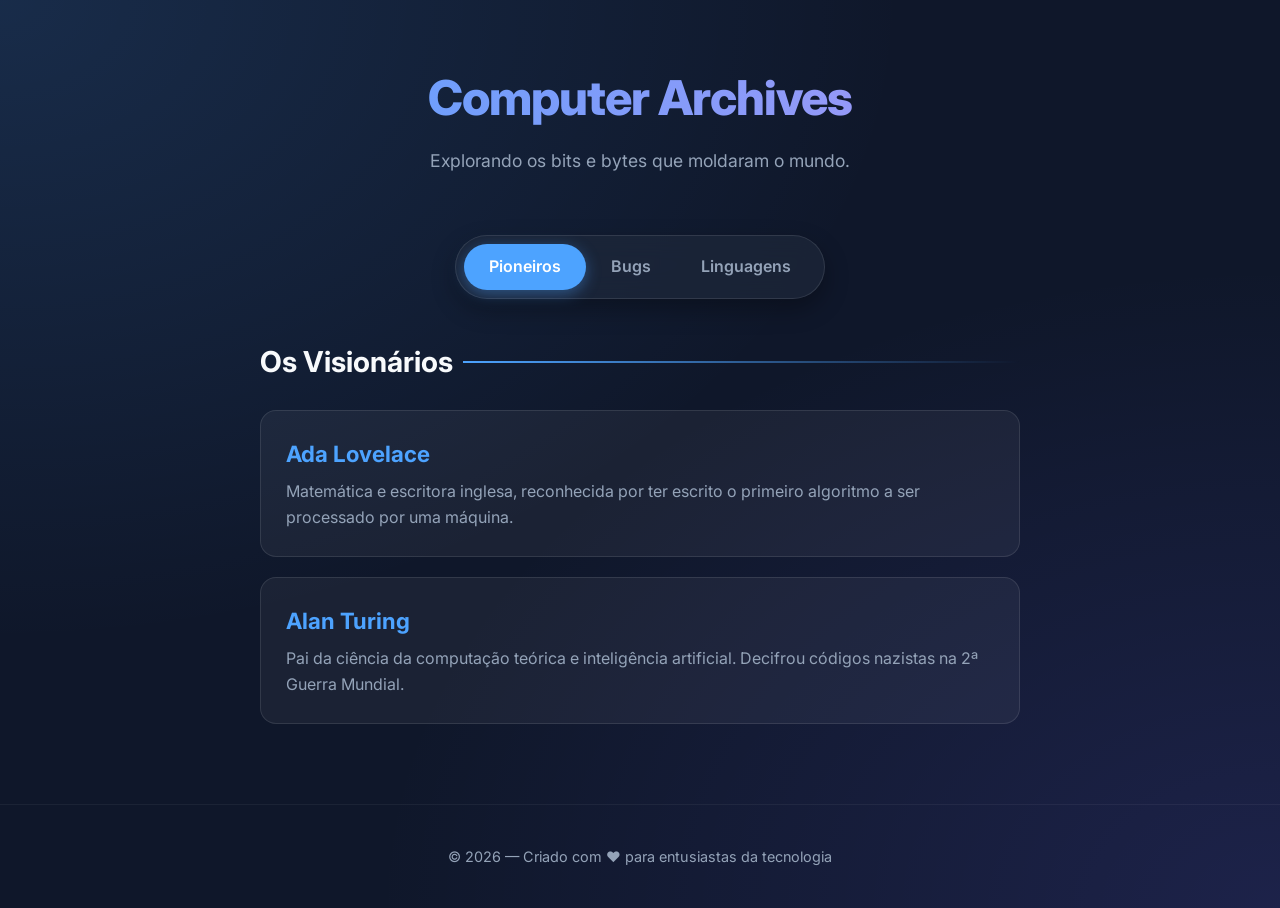
<file: index.html>
<!DOCTYPE html>
<html lang="pt-br">

<head>
    <meta charset="UTF-8">
    <meta name="viewport" content="width=device-width, initial-scale=1.0">
    <title>Arquivo Moderno da Computação</title>

    <link href="https://fonts.googleapis.com/css2?family=Inter:wght@300;400;600;800&display=swap" rel="stylesheet">

    <style>
        :root {
            --primary: #4da3ff;
            --secondary: #6c63ff;
            --bg-dark: #0f172a;
            --card-bg: rgba(255, 255, 255, 0.05);
            --text-main: #f8fafc;
            --text-dim: #94a3b8;
        }

        * {
            margin: 0;
            padding: 0;
            box-sizing: border-box;
        }

        body {
            font-family: 'Inter', sans-serif;
            background-color: var(--bg-dark);
            background-image: 
                radial-gradient(at 0% 0%, rgba(77, 163, 255, 0.15) 0px, transparent 50%),
                radial-gradient(at 100% 100%, rgba(108, 99, 255, 0.15) 0px, transparent 50%);
            color: var(--text-main);
            line-height: 1.6;
            min-height: 100vh;
        }

        /* HEADER */
        header {
            text-align: center;
            padding: 60px 20px;
        }

        header h1 {
            font-size: 3rem;
            font-weight: 800;
            background: linear-gradient(to right, #4da3ff, #b794f4);
            -webkit-background-clip: text;
            -webkit-text-fill-color: transparent;
            margin-bottom: 10px;
            letter-spacing: -1px;
        }

        header p {
            color: var(--text-dim);
            font-size: 1.1rem;
        }

        /* MENU NAVEGAÇÃO */
        nav {
            display: flex;
            justify-content: center;
            margin-bottom: 40px;
            position: sticky;
            top: 20px;
            z-index: 1000;
        }

        nav ul {
            display: flex;
            background: rgba(30, 41, 59, 0.7);
            backdrop-filter: blur(12px);
            padding: 8px;
            border-radius: 50px;
            list-style: none;
            border: 1px solid rgba(255, 255, 255, 0.1);
            box-shadow: 0 10px 25px rgba(0,0,0,0.3);
        }

        nav ul li a {
            color: var(--text-dim);
            text-decoration: none;
            padding: 10px 25px;
            display: block;
            border-radius: 40px;
            font-weight: 600;
            transition: all 0.3s ease;
            cursor: pointer;
        }

        nav ul li a:hover {
            color: white;
        }

        nav ul li a.active {
            background: var(--primary);
            color: white;
            box-shadow: 0 4px 15px rgba(77, 163, 255, 0.4);
        }

        /* CONTEÚDO */
        main {
            max-width: 800px;
            margin: auto;
            padding: 0 20px 60px;
        }

        .tab-content {
            display: none;
            animation: slideUp 0.5s ease forwards;
        }

        .tab-content.active {
            display: block;
        }

        @keyframes slideUp {
            from { opacity: 0; transform: translateY(20px); }
            to { opacity: 1; transform: translateY(0); }
        }

        section h2 {
            font-size: 1.8rem;
            margin-bottom: 25px;
            display: flex;
            align-items: center;
            gap: 10px;
        }

        section h2::after {
            content: "";
            height: 2px;
            flex-grow: 1;
            background: linear-gradient(to right, var(--primary), transparent);
        }

        /* CARDS ESTILIZADOS */
        article {
            background: var(--card-bg);
            border: 1px solid rgba(255, 255, 255, 0.1);
            padding: 25px;
            margin-bottom: 20px;
            border-radius: 16px;
            transition: 0.4s cubic-bezier(0.175, 0.885, 0.32, 1.275);
        }

        article:hover {
            transform: scale(1.02);
            background: rgba(255, 255, 255, 0.08);
            border-color: var(--primary);
        }

        article h3 {
            color: var(--primary);
            margin-bottom: 8px;
            font-size: 1.4rem;
        }

        article p {
            color: var(--text-dim);
        }

        /* TABELA MODERNA */
        .table-container {
            overflow-x: auto;
            border-radius: 16px;
            border: 1px solid rgba(255, 255, 255, 0.1);
        }

        table {
            width: 100%;
            border-collapse: collapse;
            background: var(--card-bg);
            text-align: left;
        }

        table th {
            background: rgba(77, 163, 255, 0.1);
            color: var(--primary);
            padding: 18px;
            font-weight: 600;
            text-transform: uppercase;
            font-size: 0.8rem;
            letter-spacing: 1px;
        }

        table td {
            padding: 18px;
            border-bottom: 1px solid rgba(255, 255, 255, 0.05);
            color: var(--text-main);
        }

        table tr:last-child td {
            border-bottom: none;
        }

        table tr:hover td {
            background: rgba(255, 255, 255, 0.03);
        }

        /* FOOTER */
        footer {
            text-align: center;
            padding: 40px;
            color: var(--text-dim);
            font-size: 0.9rem;
            border-top: 1px solid rgba(255, 255, 255, 0.05);
        }

        /* RESPONSIVIDADE */
        @media(max-width:600px) {
            header h1 { font-size: 2rem; }
            nav ul { width: 100%; border-radius: 20px; }
            nav ul li { flex: 1; text-align: center; }
            nav ul li a { padding: 10px 5px; font-size: 0.9rem; }
        }
    </style>
</head>

<body>

    <header>
        <h1>Computer Archives</h1>
        <p>Explorando os bits e bytes que moldaram o mundo.</p>
    </header>

    <nav>
        <ul>
            <li><a onclick="openTab(event, 'pioneiros')" class="tab-link active">Pioneiros</a></li>
            <li><a onclick="openTab(event, 'bugs')" class="tab-link">Bugs</a></li>
            <li><a onclick="openTab(event, 'linguagens')" class="tab-link">Linguagens</a></li>
        </ul>
    </nav>

    <main>
        <section id="pioneiros" class="tab-content active">
            <h2>Os Visionários</h2>
            <article>
                <h3>Ada Lovelace</h3>
                <p>Matemática e escritora inglesa, reconhecida por ter escrito o primeiro algoritmo a ser processado por uma máquina.</p>
            </article>
            <article>
                <h3>Alan Turing</h3>
                <p>Pai da ciência da computação teórica e inteligência artificial. Decifrou códigos nazistas na 2ª Guerra Mundial.</p>
            </article>
        </section>

        <section id="bugs" class="tab-content">
            <h2>Histórias de Debugging</h2>
            <article>
                <h3>O Inseto de Grace Hopper</h3>
                <p>Em 9 de setembro de 1947, uma mariposa literal causou uma falha no computador Harvard Mark II. O termo "bug" nunca mais foi o mesmo.</p>
            </article>
        </section>

        <section id="linguagens" class="tab-content">
            <h2>Timeline de Linguagens</h2>
            <div class="table-container">
                <table>
                    <thead>
                        <tr>
                            <th>Linguagem</th>
                            <th>Lançamento</th>
                            <th>Uso Principal</th>
                        </tr>
                    </thead>
                    <tbody>
                        <tr>
                            <td><strong>COBOL</strong></td>
                            <td>1959</td>
                            <td>Sistemas Bancários</td>
                        </tr>
                        <tr>
                            <td><strong>C</strong></td>
                            <td>1972</td>
                            <td>Sistemas Operacionais</td>
                        </tr>
                        <tr>
                            <td><strong>Python</strong></td>
                            <td>1991</td>
                            <td>IA e Dados</td>
                        </tr>
                    </tbody>
                </table>
            </div>
        </section>
    </main>

    <footer>
        <p>© 2026 — Criado com ❤️ para entusiastas da tecnologia</p>
    </footer>

    <script>
        function openTab(evt, tabName) {
            const contents = document.getElementsByClassName("tab-content");
            for (let i = 0; i < contents.length; i++) {
                contents[i].classList.remove("active");
            }

            const links = document.getElementsByClassName("tab-link");
            for (let i = 0; i < links.length; i++) {
                links[i].classList.remove("active");
            }

            document.getElementById(tabName).classList.add("active");
            evt.currentTarget.classList.add("active");
            
            // Scroll suave para o topo do conteúdo ao trocar de aba no mobile
            if(window.innerWidth < 600) {
                window.scrollTo({top: 150, behavior: 'smooth'});
            }
        }
    </script>

</body>

</html>
</file>
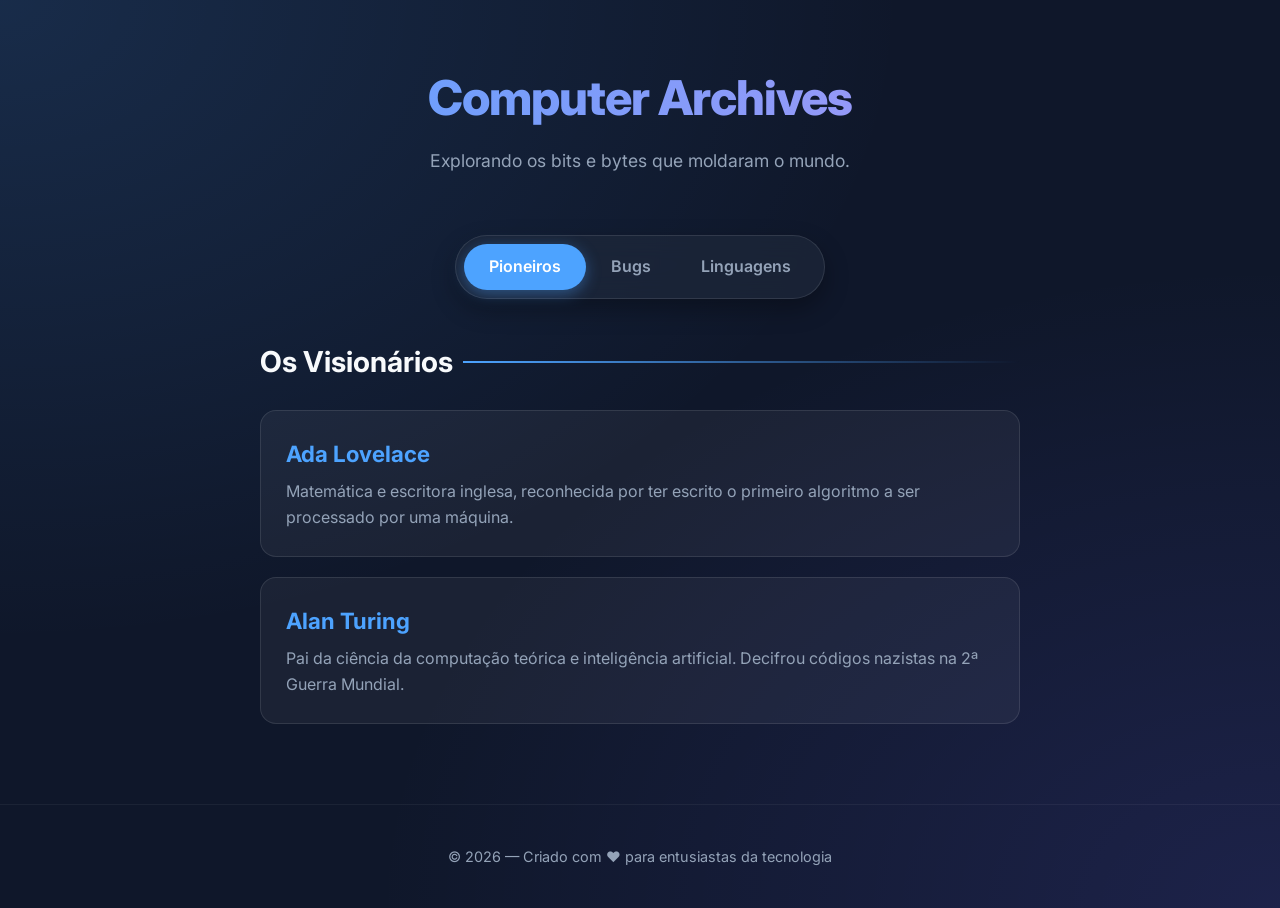
<file: ATIVIDADES FRONT-END 2026/index.html>
<!DOCTYPE html>
<html lang="pt-br">

<head>
    <meta charset="UTF-8">
    <meta name="viewport" content="width=device-width, initial-scale=1.0">
    <title>Arquivo Moderno da Computação</title>

    <link href="https://fonts.googleapis.com/css2?family=Inter:wght@300;400;600;800&display=swap" rel="stylesheet">

    <style>
        :root {
            --primary: #4da3ff;
            --secondary: #6c63ff;
            --bg-dark: #0f172a;
            --card-bg: rgba(255, 255, 255, 0.05);
            --text-main: #f8fafc;
            --text-dim: #94a3b8;
        }

        * {
            margin: 0;
            padding: 0;
            box-sizing: border-box;
        }

        body {
            font-family: 'Inter', sans-serif;
            background-color: var(--bg-dark);
            background-image: 
                radial-gradient(at 0% 0%, rgba(77, 163, 255, 0.15) 0px, transparent 50%),
                radial-gradient(at 100% 100%, rgba(108, 99, 255, 0.15) 0px, transparent 50%);
            color: var(--text-main);
            line-height: 1.6;
            min-height: 100vh;
        }

        /* HEADER */
        header {
            text-align: center;
            padding: 60px 20px;
        }

        header h1 {
            font-size: 3rem;
            font-weight: 800;
            background: linear-gradient(to right, #4da3ff, #b794f4);
            -webkit-background-clip: text;
            -webkit-text-fill-color: transparent;
            margin-bottom: 10px;
            letter-spacing: -1px;
        }

        header p {
            color: var(--text-dim);
            font-size: 1.1rem;
        }

        /* MENU NAVEGAÇÃO */
        nav {
            display: flex;
            justify-content: center;
            margin-bottom: 40px;
            position: sticky;
            top: 20px;
            z-index: 1000;
        }

        nav ul {
            display: flex;
            background: rgba(30, 41, 59, 0.7);
            backdrop-filter: blur(12px);
            padding: 8px;
            border-radius: 50px;
            list-style: none;
            border: 1px solid rgba(255, 255, 255, 0.1);
            box-shadow: 0 10px 25px rgba(0,0,0,0.3);
        }

        nav ul li a {
            color: var(--text-dim);
            text-decoration: none;
            padding: 10px 25px;
            display: block;
            border-radius: 40px;
            font-weight: 600;
            transition: all 0.3s ease;
            cursor: pointer;
        }

        nav ul li a:hover {
            color: white;
        }

        nav ul li a.active {
            background: var(--primary);
            color: white;
            box-shadow: 0 4px 15px rgba(77, 163, 255, 0.4);
        }

        /* CONTEÚDO */
        main {
            max-width: 800px;
            margin: auto;
            padding: 0 20px 60px;
        }

        .tab-content {
            display: none;
            animation: slideUp 0.5s ease forwards;
        }

        .tab-content.active {
            display: block;
        }

        @keyframes slideUp {
            from { opacity: 0; transform: translateY(20px); }
            to { opacity: 1; transform: translateY(0); }
        }

        section h2 {
            font-size: 1.8rem;
            margin-bottom: 25px;
            display: flex;
            align-items: center;
            gap: 10px;
        }

        section h2::after {
            content: "";
            height: 2px;
            flex-grow: 1;
            background: linear-gradient(to right, var(--primary), transparent);
        }

        /* CARDS ESTILIZADOS */
        article {
            background: var(--card-bg);
            border: 1px solid rgba(255, 255, 255, 0.1);
            padding: 25px;
            margin-bottom: 20px;
            border-radius: 16px;
            transition: 0.4s cubic-bezier(0.175, 0.885, 0.32, 1.275);
        }

        article:hover {
            transform: scale(1.02);
            background: rgba(255, 255, 255, 0.08);
            border-color: var(--primary);
        }

        article h3 {
            color: var(--primary);
            margin-bottom: 8px;
            font-size: 1.4rem;
        }

        article p {
            color: var(--text-dim);
        }

        /* TABELA MODERNA */
        .table-container {
            overflow-x: auto;
            border-radius: 16px;
            border: 1px solid rgba(255, 255, 255, 0.1);
        }

        table {
            width: 100%;
            border-collapse: collapse;
            background: var(--card-bg);
            text-align: left;
        }

        table th {
            background: rgba(77, 163, 255, 0.1);
            color: var(--primary);
            padding: 18px;
            font-weight: 600;
            text-transform: uppercase;
            font-size: 0.8rem;
            letter-spacing: 1px;
        }

        table td {
            padding: 18px;
            border-bottom: 1px solid rgba(255, 255, 255, 0.05);
            color: var(--text-main);
        }

        table tr:last-child td {
            border-bottom: none;
        }

        table tr:hover td {
            background: rgba(255, 255, 255, 0.03);
        }

        /* FOOTER */
        footer {
            text-align: center;
            padding: 40px;
            color: var(--text-dim);
            font-size: 0.9rem;
            border-top: 1px solid rgba(255, 255, 255, 0.05);
        }

        /* RESPONSIVIDADE */
        @media(max-width:600px) {
            header h1 { font-size: 2rem; }
            nav ul { width: 100%; border-radius: 20px; }
            nav ul li { flex: 1; text-align: center; }
            nav ul li a { padding: 10px 5px; font-size: 0.9rem; }
        }
    </style>
</head>

<body>

    <header>
        <h1>Computer Archives</h1>
        <p>Explorando os bits e bytes que moldaram o mundo.</p>
    </header>

    <nav>
        <ul>
            <li><a onclick="openTab(event, 'pioneiros')" class="tab-link active">Pioneiros</a></li>
            <li><a onclick="openTab(event, 'bugs')" class="tab-link">Bugs</a></li>
            <li><a onclick="openTab(event, 'linguagens')" class="tab-link">Linguagens</a></li>
        </ul>
    </nav>

    <main>
        <section id="pioneiros" class="tab-content active">
            <h2>Os Visionários</h2>
            <article>
                <h3>Ada Lovelace</h3>
                <p>Matemática e escritora inglesa, reconhecida por ter escrito o primeiro algoritmo a ser processado por uma máquina.</p>
            </article>
            <article>
                <h3>Alan Turing</h3>
                <p>Pai da ciência da computação teórica e inteligência artificial. Decifrou códigos nazistas na 2ª Guerra Mundial.</p>
            </article>
        </section>

        <section id="bugs" class="tab-content">
            <h2>Histórias de Debugging</h2>
            <article>
                <h3>O Inseto de Grace Hopper</h3>
                <p>Em 9 de setembro de 1947, uma mariposa literal causou uma falha no computador Harvard Mark II. O termo "bug" nunca mais foi o mesmo.</p>
            </article>
        </section>

        <section id="linguagens" class="tab-content">
            <h2>Timeline de Linguagens</h2>
            <div class="table-container">
                <table>
                    <thead>
                        <tr>
                            <th>Linguagem</th>
                            <th>Lançamento</th>
                            <th>Uso Principal</th>
                        </tr>
                    </thead>
                    <tbody>
                        <tr>
                            <td><strong>COBOL</strong></td>
                            <td>1959</td>
                            <td>Sistemas Bancários</td>
                        </tr>
                        <tr>
                            <td><strong>C</strong></td>
                            <td>1972</td>
                            <td>Sistemas Operacionais</td>
                        </tr>
                        <tr>
                            <td><strong>Python</strong></td>
                            <td>1991</td>
                            <td>IA e Dados</td>
                        </tr>
                    </tbody>
                </table>
            </div>
        </section>
    </main>

    <footer>
        <p>© 2026 — Criado com ❤️ para entusiastas da tecnologia</p>
    </footer>

    <script>
        function openTab(evt, tabName) {
            const contents = document.getElementsByClassName("tab-content");
            for (let i = 0; i < contents.length; i++) {
                contents[i].classList.remove("active");
            }

            const links = document.getElementsByClassName("tab-link");
            for (let i = 0; i < links.length; i++) {
                links[i].classList.remove("active");
            }

            document.getElementById(tabName).classList.add("active");
            evt.currentTarget.classList.add("active");
            
            // Scroll suave para o topo do conteúdo ao trocar de aba no mobile
            if(window.innerWidth < 600) {
                window.scrollTo({top: 150, behavior: 'smooth'});
            }
        }
    </script>

</body>
</html>
</file>
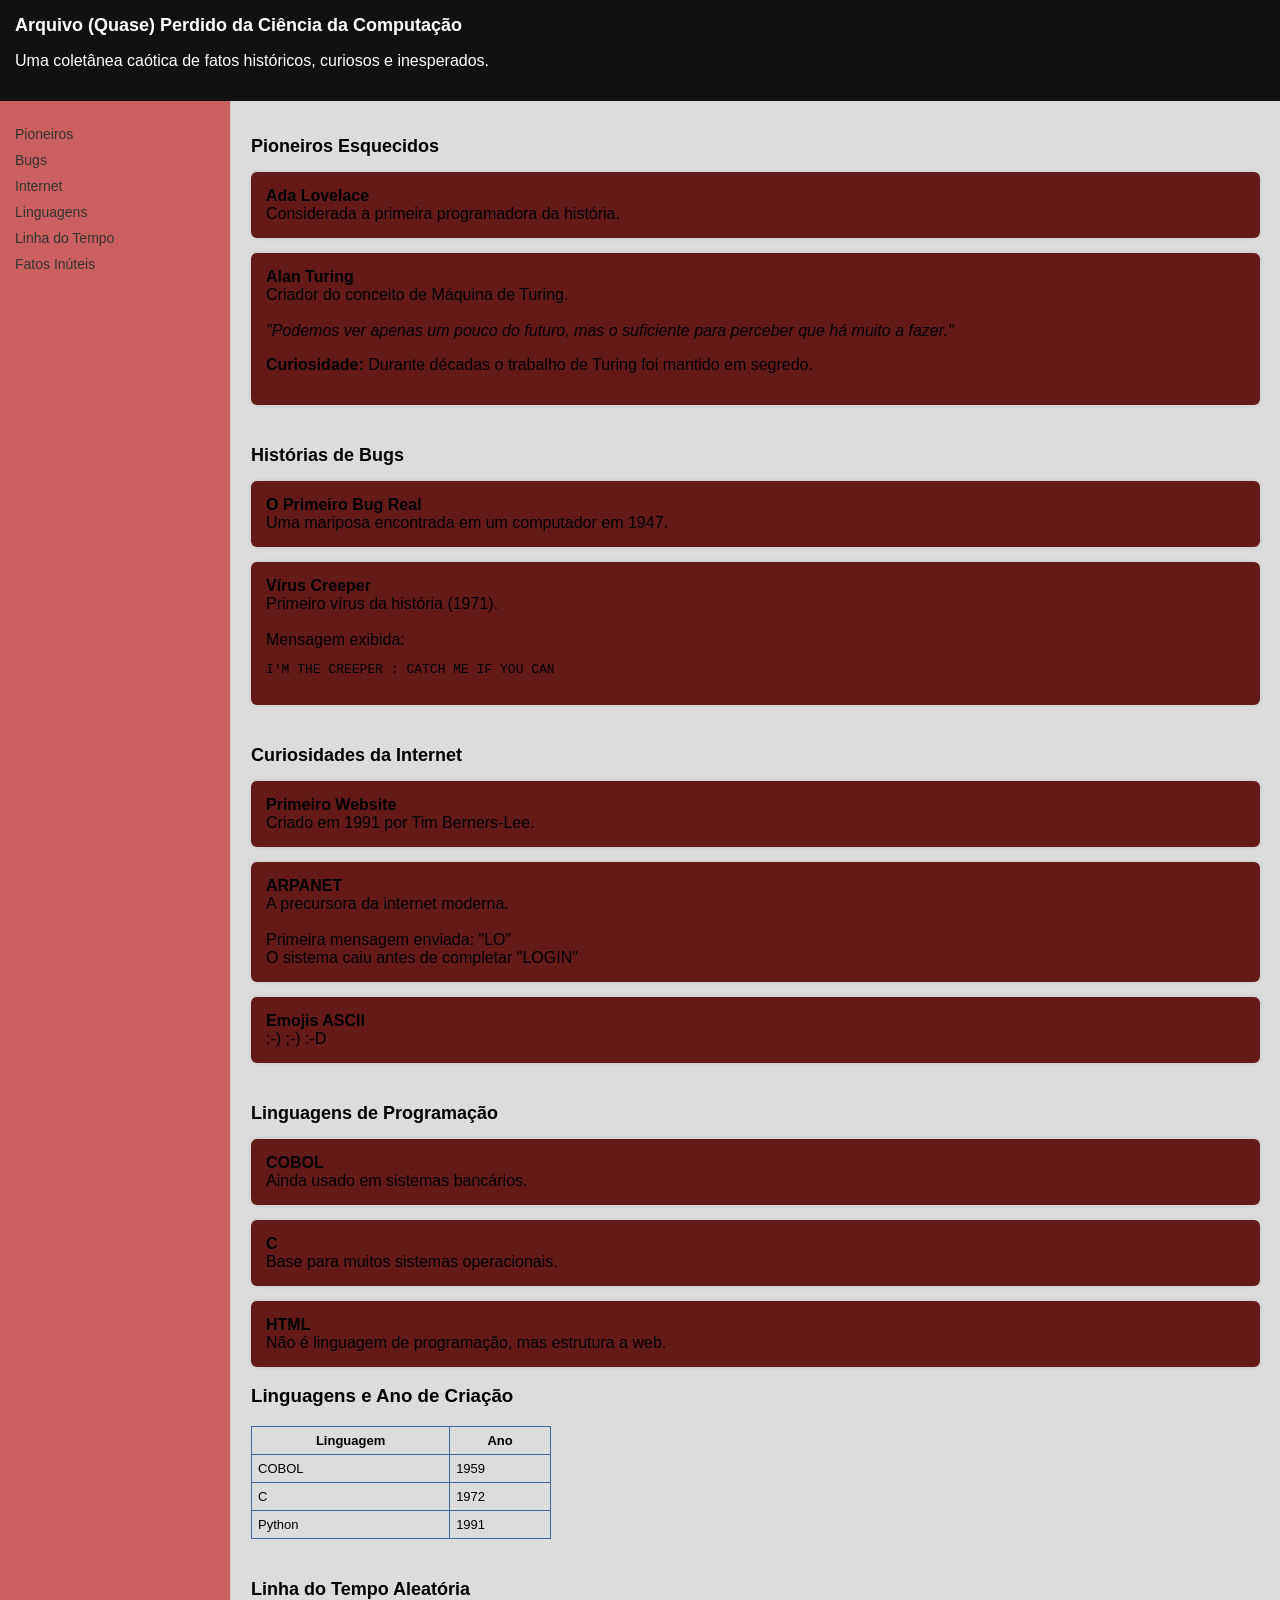
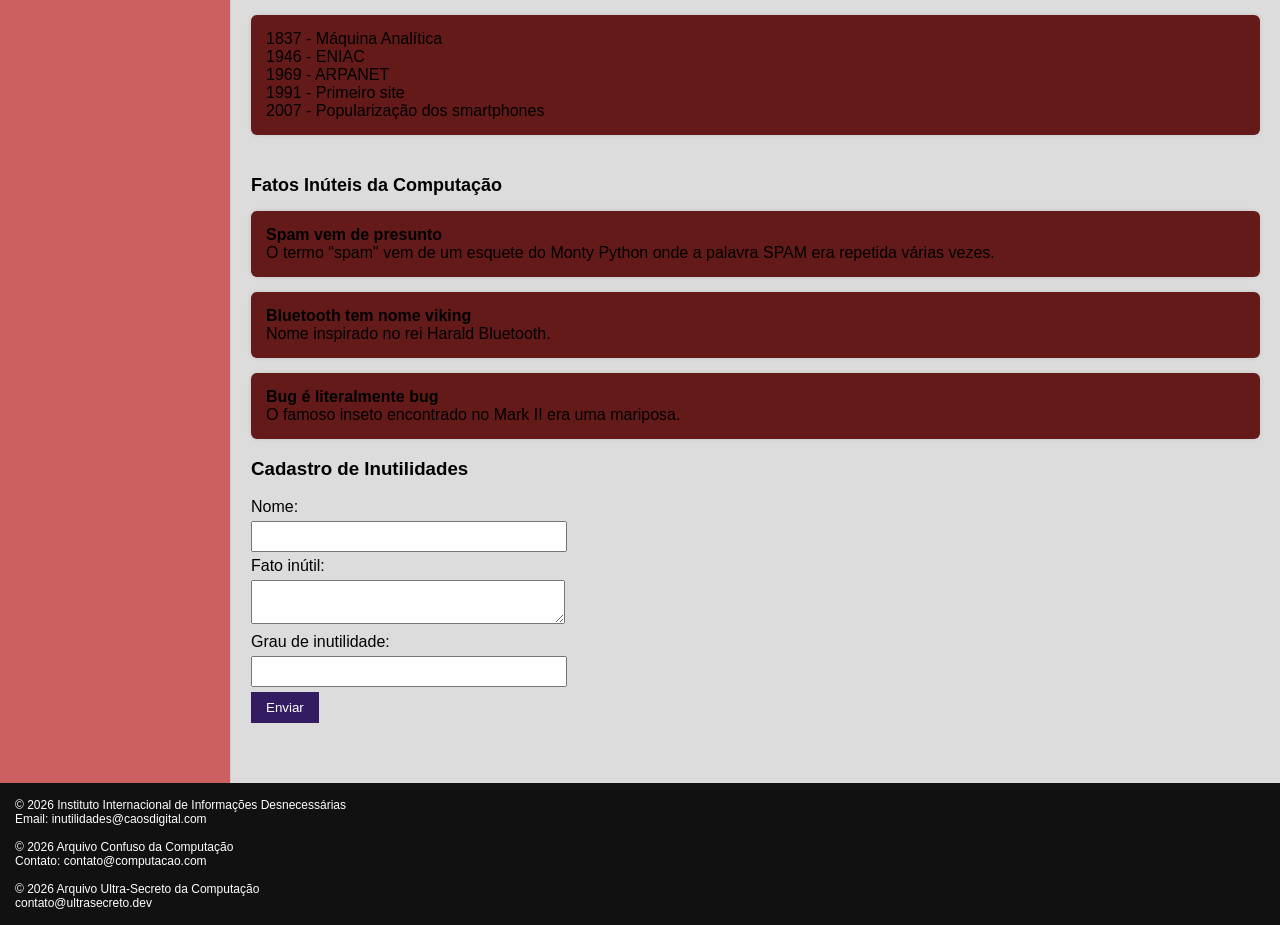
<file: atividade Front-end.html>
<!DOCTYPE html>
<html lang="pt-BR">
<head>
<meta charset="UTF-8">
<title>Arquivo Perdido da Ciência da Computação</title>

<style>

body{
margin:0;
font-family:Arial, Helvetica, sans-serif;
background:#dcdcdc;
}

header{
background:#111;
color:white;
padding:15px;
}

header h1{
margin:0;
font-size:18px;
}

.container{
display:flex;
}

nav{
width:200px;
background:#c73232b9;
padding:15px;
border-right:1px solid #ccc;
}

nav a{
display:block;
margin:10px 0;
color:#333;
text-decoration:none;
font-size:14px;
}

nav a:hover{
color:#0077cc;
}

main{
flex:1;
padding:20px;
}

section{
margin-bottom:40px;
}

.card{
background:rgb(101, 26, 26);
padding:15px;
border-radius:6px;
margin-bottom:15px;
box-shadow:0 0 5px rgba(0,0,0,0.1);
}

h2{
font-size:18px;
}

table{
border-collapse:collapse;
width:300px;
margin-top:10px;
}

table th, table td{
border:1px solid #3d659f;
padding:6px;
font-size:13px;
}

form input, form textarea, form select{
width:300px;
padding:6px;
margin:5px 0;
}

button{
padding:8px 15px;
background:#341c63;
border:none;
color:white;
cursor:pointer;
}

button:hover{
background:#005fa3;
}

footer{
background:#111;
color:white;
padding:15px;
font-size:12px;
}

</style>
</head>

<body>

<header>
<h1>Arquivo (Quase) Perdido da Ciência da Computação</h1>
<p>Uma coletânea caótica de fatos históricos, curiosos e inesperados.</p>
</header>

<div class="container">

<nav>
<a href="#pioneiros">Pioneiros</a>
<a href="#bugs">Bugs</a>
<a href="#internet">Internet</a>
<a href="#linguagens">Linguagens</a>
<a href="#linha">Linha do Tempo</a>
<a href="#inuteis">Fatos Inúteis</a>
</nav>

<main>

<section id="pioneiros">

<h2>Pioneiros Esquecidos</h2>

<div class="card">
<b>Ada Lovelace</b><br>
Considerada a primeira programadora da história.
</div>

<div class="card">
<b>Alan Turing</b><br>
Criador do conceito de Máquina de Turing.<br><br>

<i>"Podemos ver apenas um pouco do futuro, mas o suficiente para perceber que há muito a fazer."</i>

<p><b>Curiosidade:</b> Durante décadas o trabalho de Turing foi mantido em segredo.</p>

</div>

</section>

<section id="bugs">

<h2>Histórias de Bugs</h2>

<div class="card">
<b>O Primeiro Bug Real</b><br>
Uma mariposa encontrada em um computador em 1947.
</div>

<div class="card">
<b>Vírus Creeper</b><br>
Primeiro vírus da história (1971).<br><br>

Mensagem exibida:

<pre>
I'M THE CREEPER : CATCH ME IF YOU CAN
</pre>

</div>

</section>

<section id="internet">

<h2>Curiosidades da Internet</h2>

<div class="card">
<b>Primeiro Website</b><br>
Criado em 1991 por Tim Berners-Lee.
</div>

<div class="card">
<b>ARPANET</b><br>
A precursora da internet moderna.<br><br>

Primeira mensagem enviada: "LO"<br>
O sistema caiu antes de completar "LOGIN"
</div>

<div class="card">
<b>Emojis ASCII</b><br>
:-)  ;-)  :-D
</div>

</section>

<section id="linguagens">

<h2>Linguagens de Programação</h2>

<div class="card">
<b>COBOL</b><br>
Ainda usado em sistemas bancários.
</div>

<div class="card">
<b>C</b><br>
Base para muitos sistemas operacionais.
</div>

<div class="card">
<b>HTML</b><br>
Não é linguagem de programação, mas estrutura a web.
</div>

<h3>Linguagens e Ano de Criação</h3>

<table>

<tr>
<th>Linguagem</th>
<th>Ano</th>
</tr>

<tr>
<td>COBOL</td>
<td>1959</td>
</tr>

<tr>
<td>C</td>
<td>1972</td>
</tr>

<tr>
<td>Python</td>
<td>1991</td>
</tr>

</table>

</section>

<section id="linha">

<h2>Linha do Tempo Aleatória</h2>

<div class="card">

1837 - Máquina Analítica<br>
1946 - ENIAC<br>
1969 - ARPANET<br>
1991 - Primeiro site<br>
2007 - Popularização dos smartphones

</div>

</section>

<section id="inuteis">

<h2>Fatos Inúteis da Computação</h2>

<div class="card">

<b>Spam vem de presunto</b><br>
O termo "spam" vem de um esquete do Monty Python onde a palavra SPAM era repetida várias vezes.

</div>

<div class="card">

<b>Bluetooth tem nome viking</b><br>
Nome inspirado no rei Harald Bluetooth.

</div>

<div class="card">

<b>Bug é literalmente bug</b><br>
O famoso inseto encontrado no Mark II era uma mariposa.

</div>

<h3>Cadastro de Inutilidades</h3>

<form>

Nome:<br>
<input type="text">

<br>

Fato inútil:<br>
<textarea></textarea>

<br>

Grau de inutilidade:<br>
<input type="number">

<br>

<button>Enviar</button>

</form>

</section>

</main>

</div>

<footer>

© 2026 Instituto Internacional de Informações Desnecessárias<br>
Email: inutilidades@caosdigital.com<br><br>

© 2026 Arquivo Confuso da Computação<br>
Contato: contato@computacao.com<br><br>

© 2026 Arquivo Ultra-Secreto da Computação<br>
contato@ultrasecreto.dev

</footer>

</body>
</html>
</file>
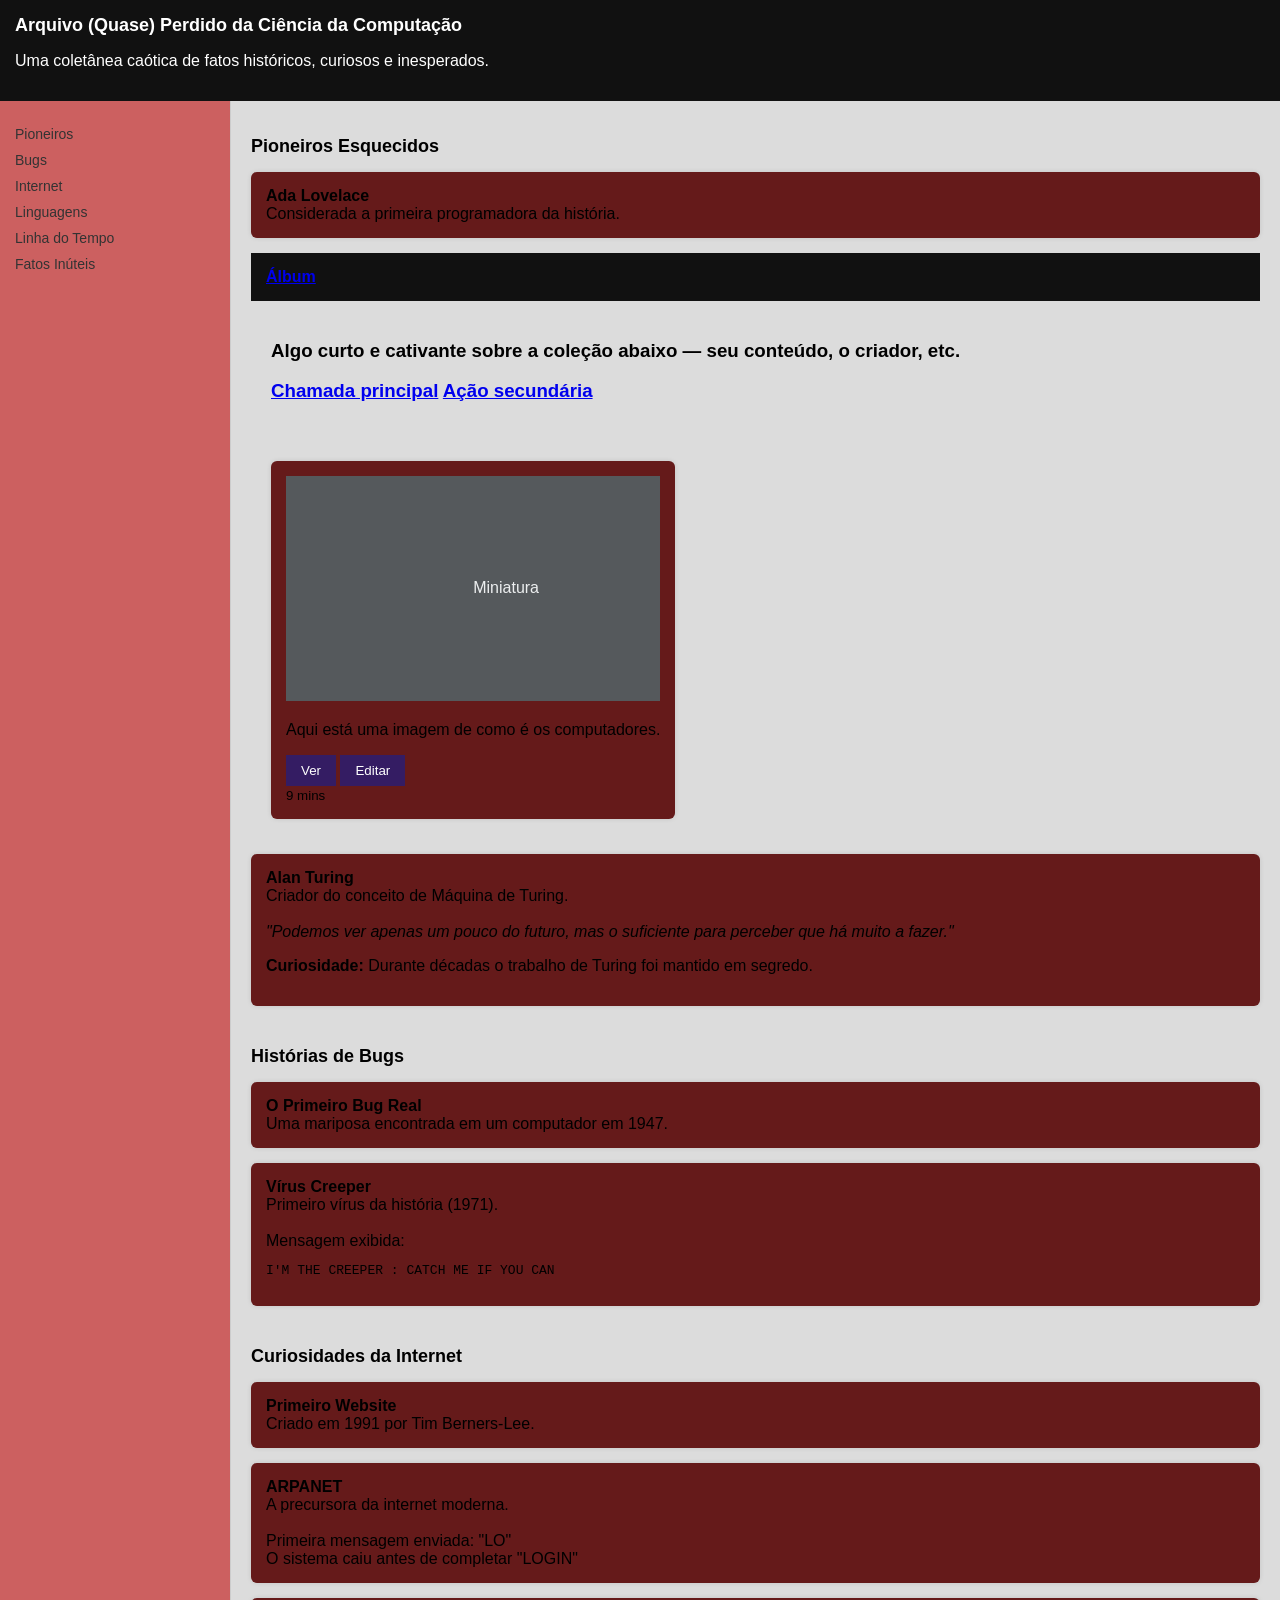
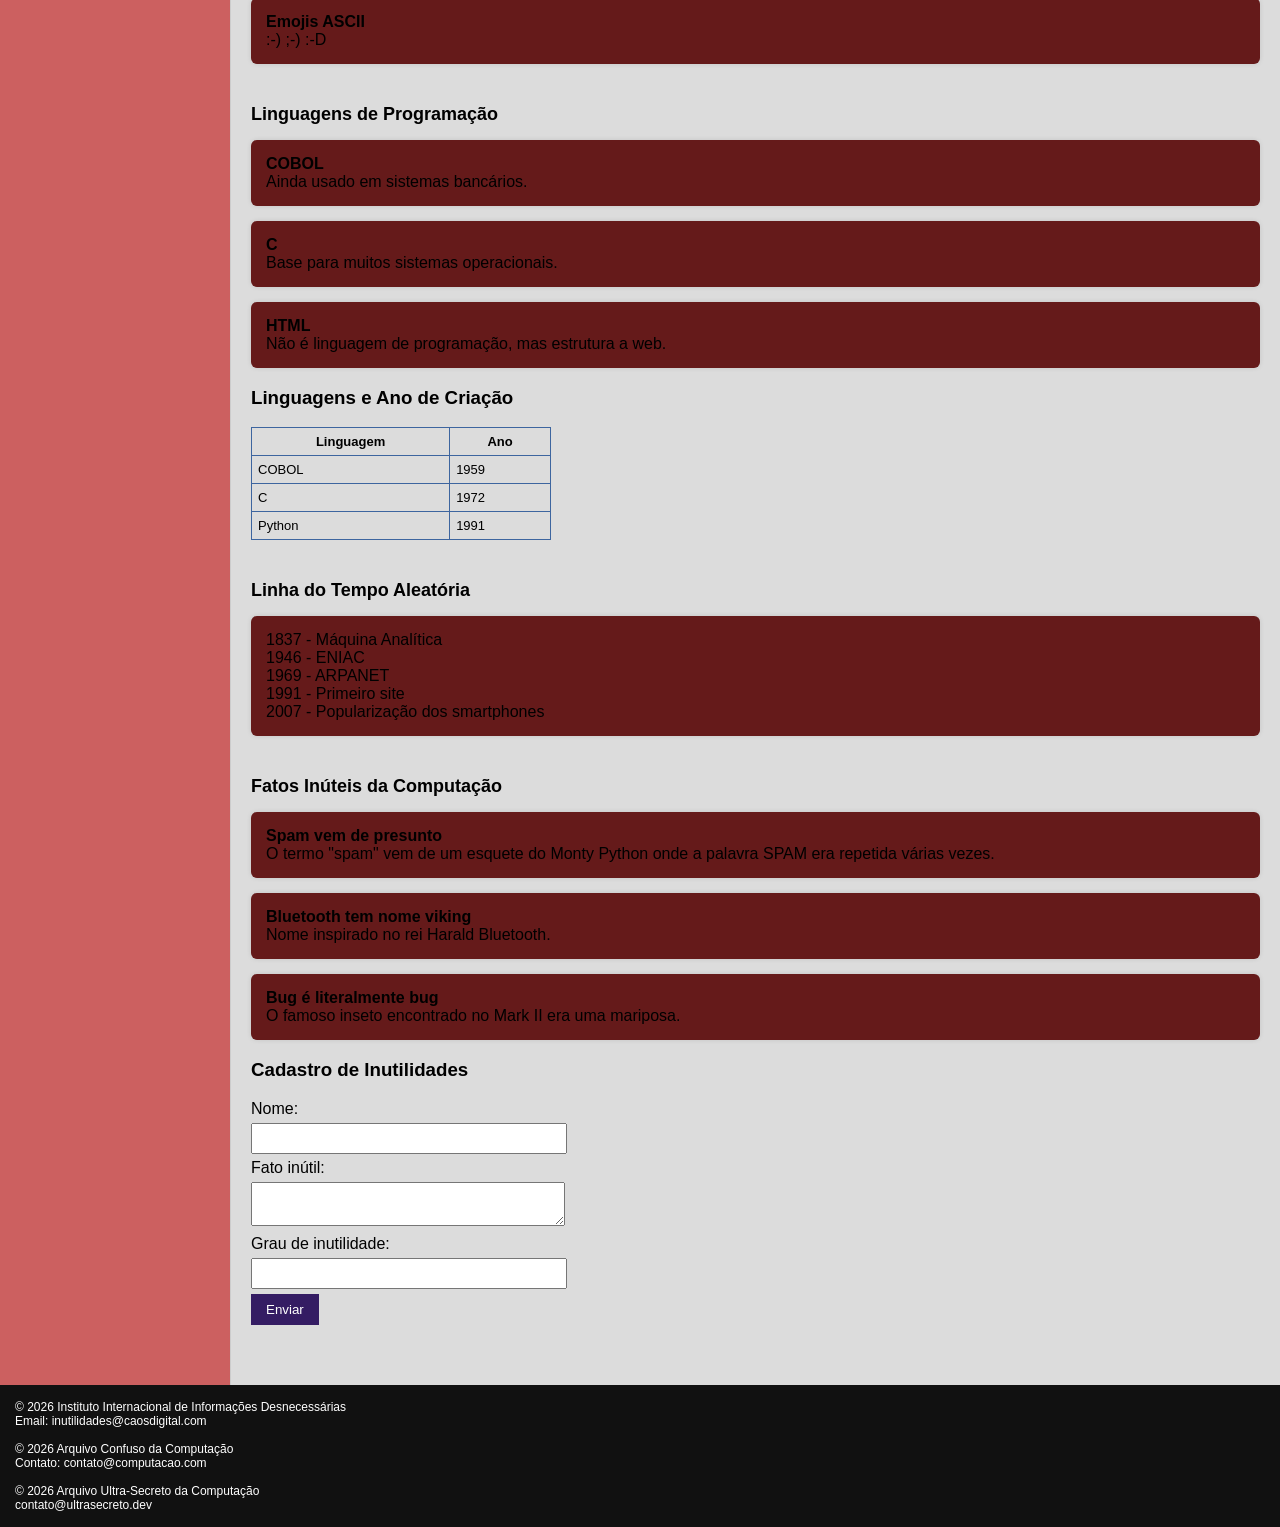
<file: Atividade17Março.html>
<!DOCTYPE html>
<html lang="pt-BR">
<head>
<meta charset="UTF-8">
<title>Arquivo Perdido da Ciência da Computação</title>

<style>

body{
margin:0;
font-family:Arial, Helvetica, sans-serif;
background:#dcdcdc;
}

header{
background:#111;
color:white;
padding:15px;
}

header h1{
margin:0;
font-size:18px;
}

.container{
display:flex;
}

nav{
width:200px;
background:#c73232b9;
padding:15px;
border-right:1px solid #ccc;
}

nav a{
display:block;
margin:10px 0;
color:#333;
text-decoration:none;
font-size:14px;
}

nav a:hover{
color:#0077cc;
}

main{
flex:1;
padding:20px;
}

section{
margin-bottom:40px;
}

.card{
background:rgb(101, 26, 26);
padding:15px;
border-radius:6px;
margin-bottom:15px;
box-shadow:0 0 5px rgba(0,0,0,0.1);
}

h2{
font-size:18px;
}

table{
border-collapse:collapse;
width:300px;
margin-top:10px;
}

table th, table td{
border:1px solid #3d659f;
padding:6px;
font-size:13px;
}

form input, form textarea, form select{
width:300px;
padding:6px;
margin:5px 0;
}

button{
padding:8px 15px;
background:#341c63;
border:none;
color:white;
cursor:pointer;
}

button:hover{
background:#005fa3;
}

footer{
background:#111;
color:white;
padding:15px;
font-size:12px;
}

</style>
</head>

<body>

<header>
<h1>Arquivo (Quase) Perdido da Ciência da Computação</h1>
<p>Uma coletânea caótica de fatos históricos, curiosos e inesperados.</p>
</header>

<div class="container">

<nav>
<a href="#pioneiros">Pioneiros</a>
<a href="#bugs">Bugs</a>
<a href="#internet">Internet</a>
<a href="#linguagens">Linguagens</a>
<a href="#linha">Linha do Tempo</a>
<a href="#inuteis">Fatos Inúteis</a>
</nav>

<main>

<section id="pioneiros">

<h2>Pioneiros Esquecidos</h2>

<div class="card">
<b>Ada Lovelace</b><br>
Considerada a primeira programadora da história.
</div>
 <header>
  <div class="navbar navbar-dark bg-dark shadow-sm">
    <div class="container">
      <a href="#" class="navbar-brand d-flex align-items-center">
        <strong>Álbum</strong>
      </a>
    </div>
  </div>
</header>

<main>
  <section class="py-5 text-center container">
    <div class="row py-lg-5">
      <div class="col-lg-6 col-md-8 mx-auto">
        <h1 class="fw-light">
        <p class="lead text-muted">Algo curto e cativante sobre a coleção abaixo — seu conteúdo, o criador, etc.</p>
        <p>
          <a href="#" class="btn btn-primary my-2">Chamada principal</a>
          <a href="#" class="btn btn-secondary my-2">Ação secundária</a>
        </p>
      </div>
    </div>
  </section>

  <div class="album py-5 bg-light">
    <div class="container">
      <div class="row row-cols-1 row-cols-sm-2 row-cols-md-3 g-3">
        <!-- Início do Card (Repita este bloco para mais itens) -->
        <div class="col">
          <div class="card shadow-sm">
            <svg class="bd-placeholder-img card-img-top" width="100%" height="225" xmlns="image.png" role="img" aria-label="Placeholder: Thumbnail" preserveAspectRatio="xMidYMid slice" focusable="false"><title>Placeholder</title><rect width="100%" height="100%" fill="#55595c"/><text x="50%" y="50%" fill="#eceeef" dy=".3em">Miniatura</text></svg>
            <div class="card-body">
              <p class="card-text">Aqui está uma imagem de como é os computadores.</p>
              <div class="d-flex justify-content-between align-items-center">
                <div class="btn-group">
                  <button type="button" class="btn btn-sm btn-outline-secondary">Ver</button>
                  <button type="button" class="btn btn-sm btn-outline-secondary">Editar</button>
                </div>
                <small class="text-muted">9 mins</small>
              </div>
            </div>
          </div>
        </div>
        <!-- Fim do Card -->
      </div>
    </div>
  </div>
</main>

<div class="card">
<b>Alan Turing</b><br>
Criador do conceito de Máquina de Turing.<br><br>

<i>"Podemos ver apenas um pouco do futuro, mas o suficiente para perceber que há muito a fazer."</i>

<p><b>Curiosidade:</b> Durante décadas o trabalho de Turing foi mantido em segredo.</p>

</div>

</section>

<section id="bugs">

<h2>Histórias de Bugs</h2>

<div class="card">
<b>O Primeiro Bug Real</b><br>
Uma mariposa encontrada em um computador em 1947.
</div>

<div class="card">
<b>Vírus Creeper</b><br>
Primeiro vírus da história (1971).<br><br>

Mensagem exibida:

<pre>
I'M THE CREEPER : CATCH ME IF YOU CAN
</pre>

</div>

</section>

<section id="internet">

<h2>Curiosidades da Internet</h2>

<div class="card">
<b>Primeiro Website</b><br>
Criado em 1991 por Tim Berners-Lee.
</div>

<div class="card">
<b>ARPANET</b><br>
A precursora da internet moderna.<br><br>

Primeira mensagem enviada: "LO"<br>
O sistema caiu antes de completar "LOGIN"
</div>

<div class="card">
<b>Emojis ASCII</b><br>
:-)  ;-)  :-D
</div>

</section>

<section id="linguagens">

<h2>Linguagens de Programação</h2>

<div class="card">
<b>COBOL</b><br>
Ainda usado em sistemas bancários.
</div>

<div class="card">
<b>C</b><br>
Base para muitos sistemas operacionais.
</div>

<div class="card">
<b>HTML</b><br>
Não é linguagem de programação, mas estrutura a web.
</div>

<h3>Linguagens e Ano de Criação</h3>

<table>

<tr>
<th>Linguagem</th>
<th>Ano</th>
</tr>

<tr>
<td>COBOL</td>
<td>1959</td>
</tr>

<tr>
<td>C</td>
<td>1972</td>
</tr>

<tr>
<td>Python</td>
<td>1991</td>
</tr>

</table>

</section>

<section id="linha">

<h2>Linha do Tempo Aleatória</h2>

<div class="card">

1837 - Máquina Analítica<br>
1946 - ENIAC<br>
1969 - ARPANET<br>
1991 - Primeiro site<br>
2007 - Popularização dos smartphones

</div>

</section>

<section id="inuteis">

<h2>Fatos Inúteis da Computação</h2>

<div class="card">

<b>Spam vem de presunto</b><br>
O termo "spam" vem de um esquete do Monty Python onde a palavra SPAM era repetida várias vezes.

</div>

<div class="card">

<b>Bluetooth tem nome viking</b><br>
Nome inspirado no rei Harald Bluetooth.

</div>

<div class="card">

<b>Bug é literalmente bug</b><br>
O famoso inseto encontrado no Mark II era uma mariposa.

</div>

<h3>Cadastro de Inutilidades</h3>

<form>

Nome:<br>
<input type="text">

<br>

Fato inútil:<br>
<textarea></textarea>

<br>

Grau de inutilidade:<br>
<input type="number">

<br>

<button>Enviar</button>

</form>

</section>

</main>

</div>

<footer>

© 2026 Instituto Internacional de Informações Desnecessárias<br>
Email: inutilidades@caosdigital.com<br><br>

© 2026 Arquivo Confuso da Computação<br>
Contato: contato@computacao.com<br><br>

© 2026 Arquivo Ultra-Secreto da Computação<br>
contato@ultrasecreto.dev

</footer>

</body>
</html>
</file>
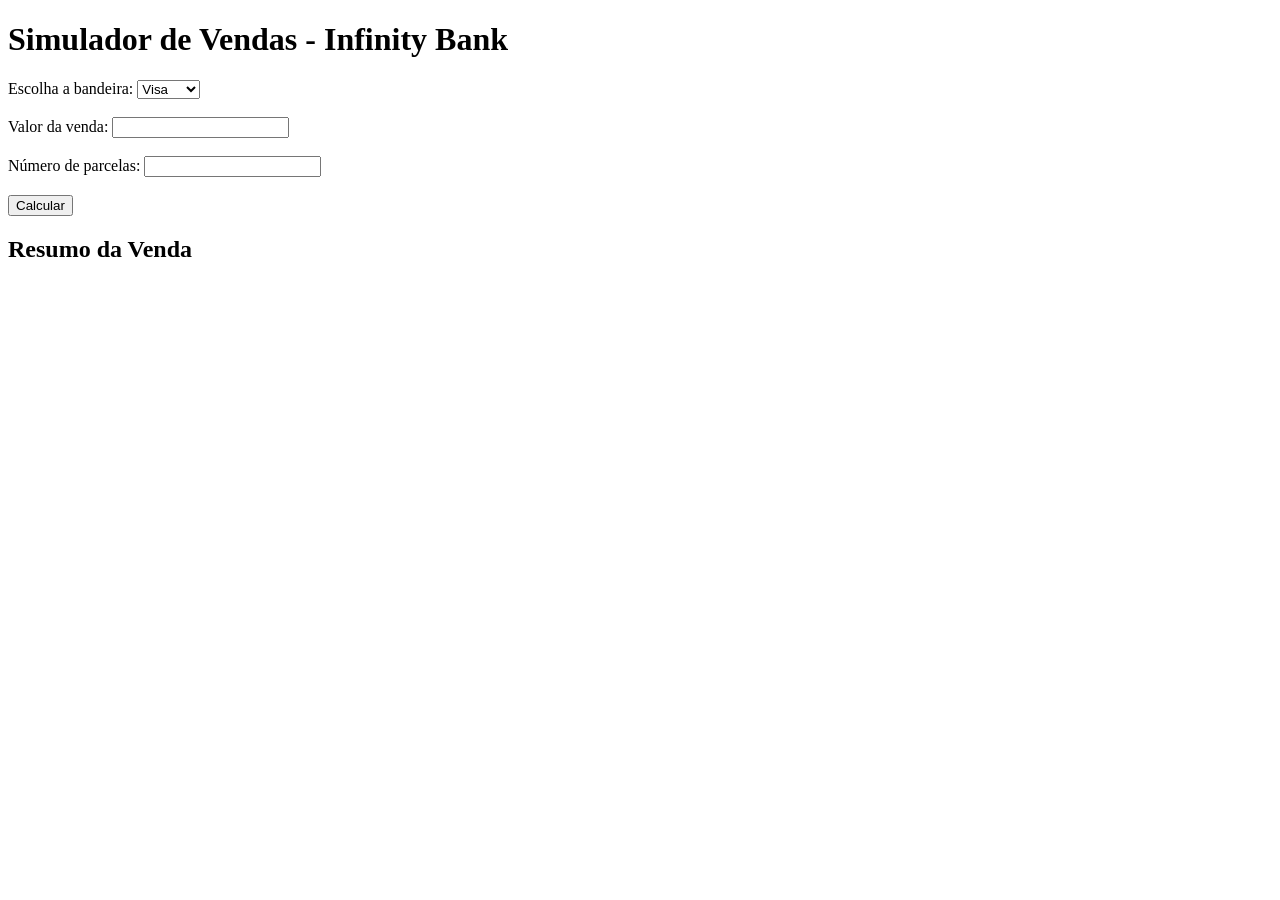
<file: ATIVIDADE 12 MAIO/Exercício 4.html>
<!DOCTYPE html>
<html lang="en">
<head>
    <meta charset="UTF-8">
    <meta name="viewport" content="width=device-width, initial-scale=1.0">
    <title>Taxas Infinity Bank</title>
</head>
<body>
    </html>
<html lang="pt-br">
<head>
    <meta charset="UTF-8">
    <meta name="viewport" content="width=device-width, initial-scale=1.0">
    <title>Simulador de Vendas - Infinity Bank</title>
</head>
<body>
    <h1>Simulador de Vendas - Infinity Bank</h1>
    <form id="salesForm">
        <label for="bandeira">Escolha a bandeira:</label>
        <select id="bandeira" name="bandeira">
            <option value="visa">Visa</option>
            <option value="master">Master</option>
            <option value="elo">Elo</option>
        </select><br><br>

        <label for="valor">Valor da venda:</label>
        <input type="number" id="valor" name="valor" required><br><br>

        <label for="parcelas">Número de parcelas:</label>
        <input type="number" id="parcelas" name="parcelas" required><br><br>

        <button type="button" onclick="calcular()">Calcular</button>
    </form>

    <h2>Resumo da Venda</h2>
    <p id="resumo"></p>
</body>
</html>
</file>
